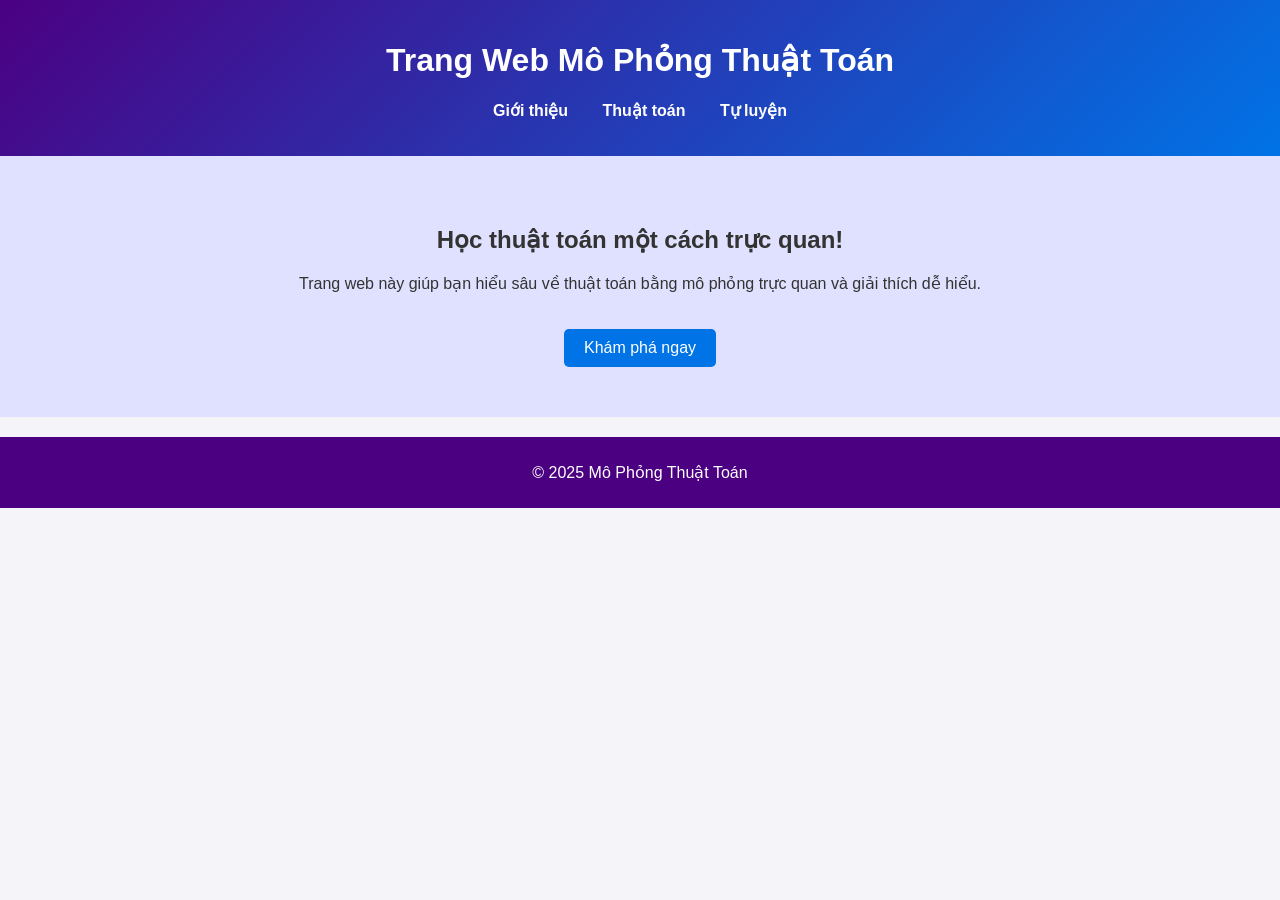
<file: index.html>
<!DOCTYPE html>
<html lang="vi">
<head>
    <meta charset="UTF-8">
    <meta name="viewport" content="width=device-width, initial-scale=1.0">
    <title>Trang Chủ - Mô Phỏng Thuật Toán</title>
    <link rel="stylesheet" href="Homepage.css">
</head>
<body>
    <header>
        <h1>Trang Web Mô Phỏng Thuật Toán</h1>
        <nav>
            <ul>
                <li><a href="about.html">Giới thiệu</a></li>
                <li><a href="algorithms.html">Thuật toán</a></li>
                <li><a href="Practice.html">Tự luyện</a></li>
            </ul>
        </nav>
    </header>
    
    <section id="hero">
        <h2>Học thuật toán một cách trực quan!</h2>
        <p>Trang web này giúp bạn hiểu sâu về thuật toán bằng mô phỏng trực quan và giải thích dễ hiểu.</p>
        <a href="algorithms.html" class="cta-button">Khám phá ngay</a>
    </section>
    
    <footer>
        <p>&copy; 2025 Mô Phỏng Thuật Toán</p>
    </footer>
</body>
</html>
</file>
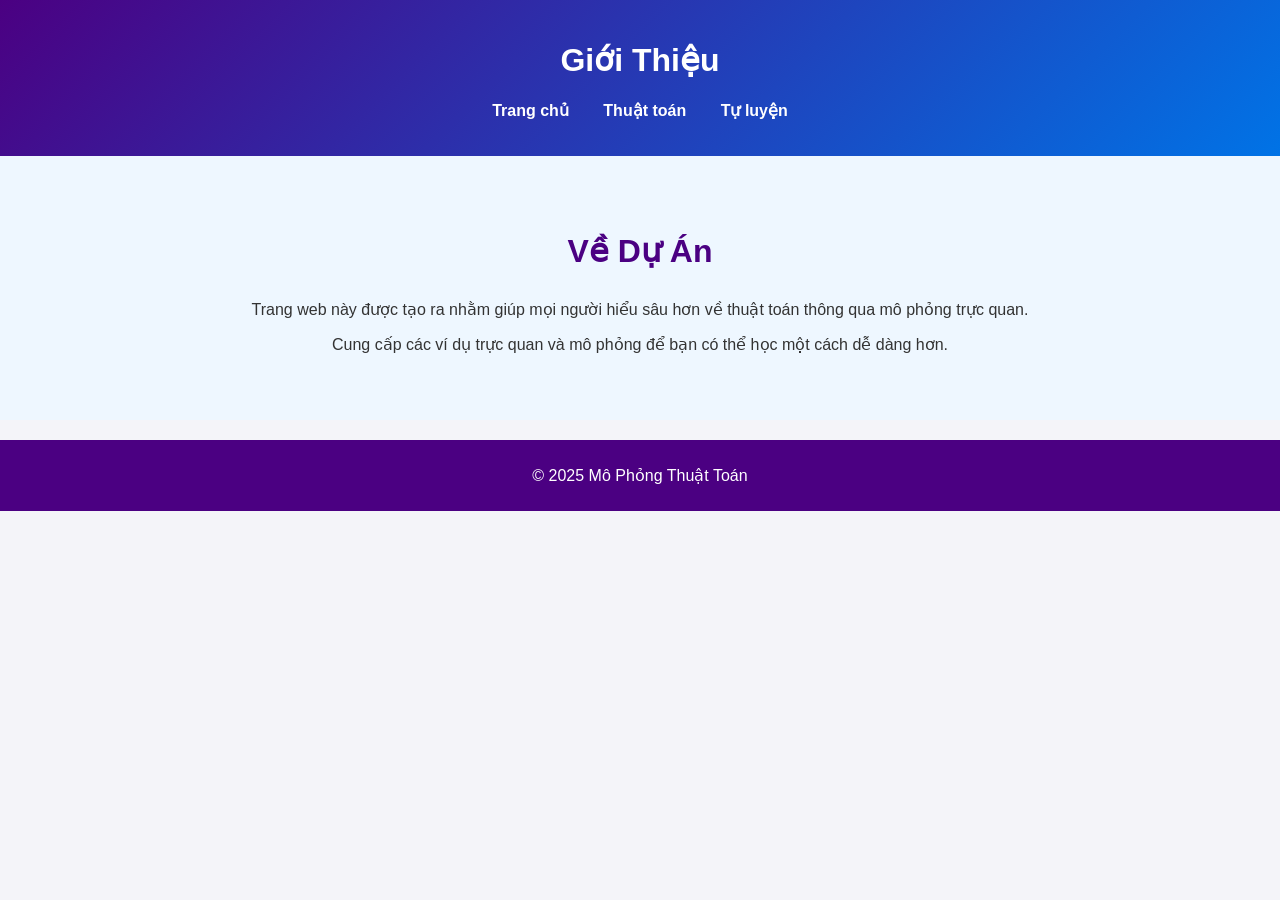
<file: about.html>
<!DOCTYPE html>
<html lang="vi">
<head>
    <meta charset="UTF-8">
    <meta name="viewport" content="width=device-width, initial-scale=1.0">
    <title>Giới Thiệu - Mô Phỏng Thuật Toán</title>
    <link rel="stylesheet" href="Homepage.css">
</head>
<body>
    <header>
        <h1>Giới Thiệu</h1>
        <nav>
            <ul>
                <li><a href="Homepage.html">Trang chủ</a></li>
                <li><a href="algorithms.html">Thuật toán</a></li>
                <li><a href="Practice.html">Tự luyện</a></li>
            </ul>
        </nav>
    </header>

    <section id="about">
        <h2>Về Dự Án</h2>
        <p>Trang web này được tạo ra nhằm giúp mọi người hiểu sâu hơn về thuật toán thông qua mô phỏng trực quan.</p>
        <p>Cung cấp các ví dụ trực quan và mô phỏng để bạn có thể học một cách dễ dàng hơn.</p>
    </section>

    <footer>
        <p>&copy; 2025 Mô Phỏng Thuật Toán</p>
    </footer>
</body>
</html>
</file>
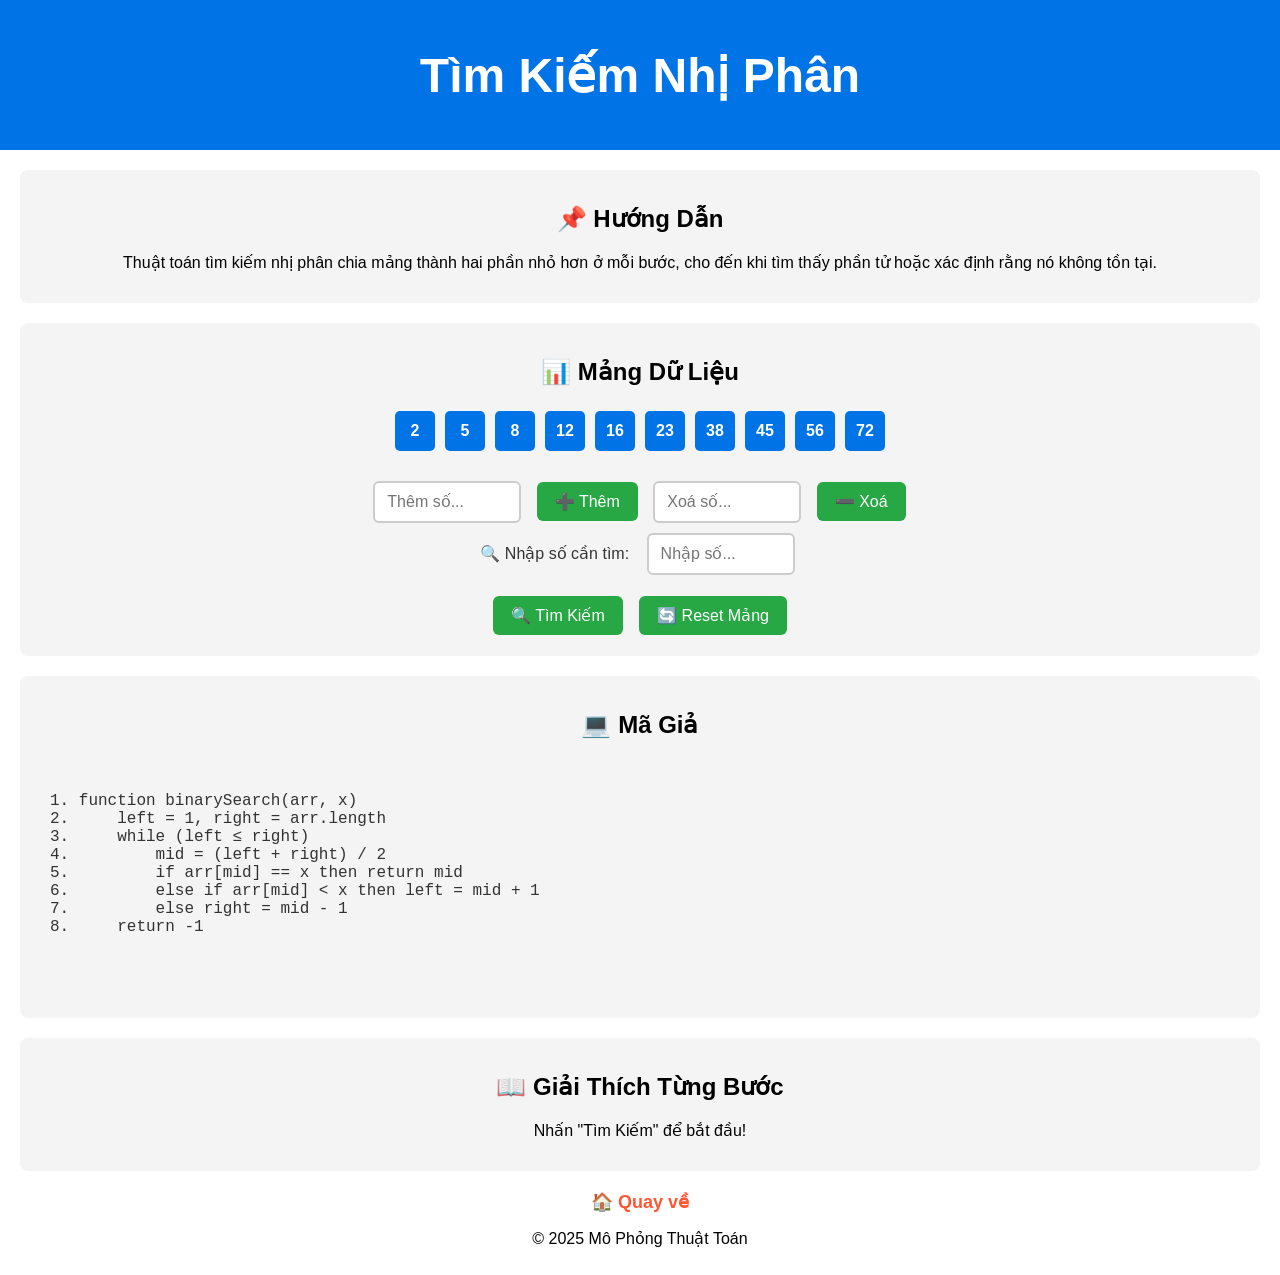
<file: binary_search.html>
<!DOCTYPE html>
<html lang="vi">
<head>
    <meta charset="UTF-8">
    <meta name="viewport" content="width=device-width, initial-scale=1.0">
    <title>Mô Phỏng Tìm Kiếm Nhị Phân</title>
    <link rel="stylesheet" href="binary_search.css">
</head>
<body>

    <header>
        <h1>Tìm Kiếm Nhị Phân</h1>
    </header>

    <section id="instructions">
        <h2>📌 Hướng Dẫn</h2>
        <p>
            Thuật toán tìm kiếm nhị phân chia mảng thành hai phần nhỏ hơn ở mỗi bước, 
            cho đến khi tìm thấy phần tử hoặc xác định rằng nó không tồn tại.
        </p>
    </section>

    <section id="array-container">
        <h2>📊 Mảng Dữ Liệu</h2>
        <div id="array"></div>

        <!-- ✨ Thêm/xoá phần tử -->
        <div class="array-input">
            <input type="number" id="newValue" placeholder="Thêm số...">
            <button onclick="addValue()">➕ Thêm</button>
            <input type="number" id="removeValue" placeholder="Xoá số...">
            <button onclick="removeValue()">➖ Xoá</button>
        </div>

        <label for="searchValue">🔍 Nhập số cần tìm:</label> 
        <input type="number" id="searchValue" placeholder="Nhập số...">

        <div class="buttons">
            <button id="startSearch">🔍 Tìm Kiếm</button>
            <button id="resetArray">🔄 Reset Mảng</button>
        </div>
    </section>

    <section id="code-container">
        <h2>💻 Mã Giả</h2>
        <pre id="code">
<code>
1. function binarySearch(arr, x) 
2.     left = 1, right = arr.length
3.     while (left ≤ right)
4.         mid = (left + right) / 2
5.         if arr[mid] == x then return mid
6.         else if arr[mid] < x then left = mid + 1
7.         else right = mid - 1
8.     return -1
</code>
        </pre>
    </section>

    <section id="explanation">
        <h2>📖 Giải Thích Từng Bước</h2>
        <p id="step">Nhấn "Tìm Kiếm" để bắt đầu!</p>
    </section>

    <a href="algorithms.html" class="home-link">🏠 Quay về</a>

    <script src="binary_search.js"></script>

    <footer>
        <p>&copy; 2025 Mô Phỏng Thuật Toán</p>
    </footer>
</body>
</html>
</file>
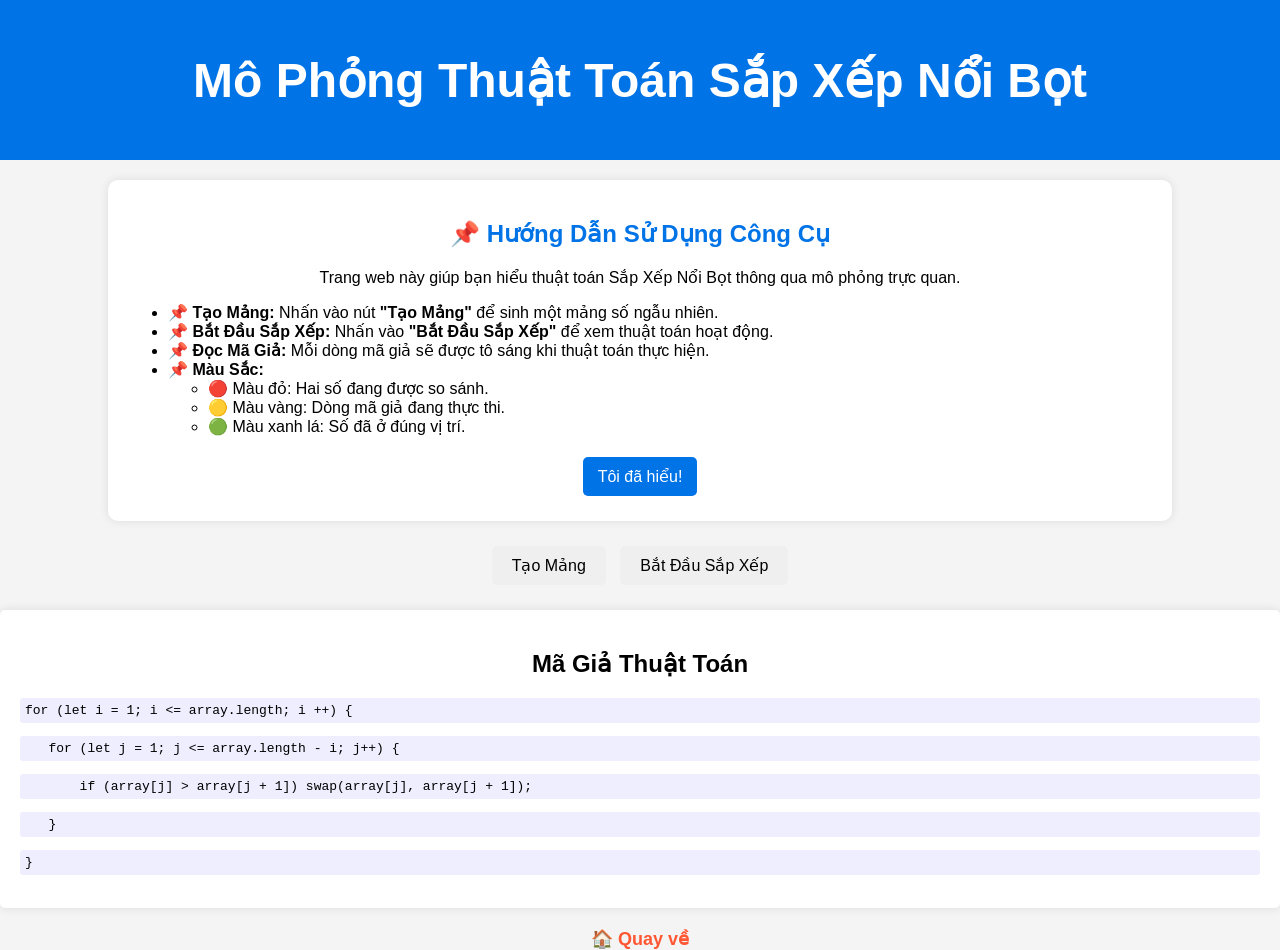
<file: bubble_sort.html>
<!DOCTYPE html>
<html lang="vi">
<head>
    <meta charset="UTF-8">
    <meta name="viewport" content="width=device-width, initial-scale=1.0">
    <title>Mô Phỏng Sắp Xếp Nổi Bọt</title>
    <link rel="stylesheet" href="bubble_sort.css">
</head>
<body>
    <header>
        <h1>Mô Phỏng Thuật Toán Sắp Xếp Nổi Bọt</h1>
    </header>
    <div id="instructions" class="instructions-box">
        <h2>📌 Hướng Dẫn Sử Dụng Công Cụ</h2>
        <p>Trang web này giúp bạn hiểu thuật toán Sắp Xếp Nổi Bọt thông qua mô phỏng trực quan.</p>
        <ul>
            <li>📌 <b>Tạo Mảng:</b> Nhấn vào nút <b>"Tạo Mảng"</b> để sinh một mảng số ngẫu nhiên.</li>
            <li>📌 <b>Bắt Đầu Sắp Xếp:</b> Nhấn vào <b>"Bắt Đầu Sắp Xếp"</b> để xem thuật toán hoạt động.</li>
            <li>📌 <b>Đọc Mã Giả:</b> Mỗi dòng mã giả sẽ được tô sáng khi thuật toán thực hiện.</li>
            <li>📌 <b>Màu Sắc:</b> 
                <ul>
                    <li>🔴 Màu đỏ: Hai số đang được so sánh.</li>
                    <li>🟡 Màu vàng: Dòng mã giả đang thực thi.</li>
                    <li>🟢 Màu xanh lá: Số đã ở đúng vị trí.</li>
                </ul>
            </li>
        </ul>
        <button id="startTutorial">Tôi đã hiểu!</button>
    </div>
    <main>
        <section class="visualization">
            <div id="array-container"></div>
            <div id="explanation">Mô tả thuật toán ở đây...</div>
        </section>
        <section class="controls">
            <button id="generateArray">Tạo Mảng</button>
            <button id="sortArray">Bắt Đầu Sắp Xếp</button>
        </section>
        <section class="code-display">
            <h2>Mã Giả Thuật Toán</h2>
            <pre id="code-display"></pre>
        </section>
    </main>
    <script src="bubble_sort.js"></script>
    <a href="algorithms.html" class="home-link">🏠 Quay về</a>

    
</body>
</html>
</file>
<file: Homepage.css>
body {
    font-family: Arial, sans-serif;
    margin: 0;
    padding: 0;
    background-color: #f4f4f9;
    color: #333;
    text-align: center;
    transition: background-color 0.3s ease-in-out;
}

header {
    background: linear-gradient(135deg, #4b0082, #0073e6);
    color: white;
    padding: 20px;
}

nav ul {
    list-style: none;
    padding: 0;
}

nav ul li {
    display: inline;
    margin: 0 15px;
}

nav ul li a {
    color: white;
    text-decoration: none;
    font-weight: bold;
    transition: color 0.3s ease-in-out;
}

nav ul li a:hover {
    color: #ffdd57;
}

#hero {
    padding: 50px 20px;
    background-color: #e0e0ff;
    animation: fadeIn 1s ease-in-out;
}

.cta-button {
    display: inline-block;
    background: #0073e6;
    color: white;
    padding: 10px 20px;
    margin-top: 20px;
    text-decoration: none;
    border-radius: 5px;
    transition: transform 0.2s, background 0.3s;
}

.cta-button:hover {
    background: #005bb5;
    transform: scale(1.05);
}

#algorithms {
    padding: 40px 20px;
}

.algorithm-list {
    display: flex;
    justify-content: center;
    gap: 20px;
    flex-wrap: wrap;
}

.algorithm {
    background: white;
    padding: 15px;
    border-radius: 8px;
    box-shadow: 2px 2px 10px rgba(0, 0, 0, 0.1);
    width: 200px;
    transition: transform 0.3s ease-in-out, box-shadow 0.3s ease-in-out;
}

.algorithm img {
    width: 150px;  /* Đặt chiều rộng cố định */
    height: auto;  /* Giữ tỷ lệ gốc của hình ảnh */
    border-radius: 8px;
}


.algorithm:hover {
    transform: translateY(-5px);
    box-shadow: 4px 4px 15px rgba(0, 0, 0, 0.2);
}

.algorithm a {
    display: block;
    margin-top: 10px;
    color: #0073e6;
    text-decoration: none;
    font-weight: bold;
    transition: color 0.3s ease-in-out;
}

.algorithm a:hover {
    text-decoration: underline;
    color: #ff5733;
}

footer {
    background: #4b0082;
    color: white;
    padding: 10px;
    margin-top: 20px;
    animation: slideUp 1s ease-in-out;
}

@keyframes fadeIn {
    from { opacity: 0; }
    to { opacity: 1; }
}

@keyframes slideUp {
    from { transform: translateY(20px); opacity: 0; }
    to { transform: translateY(0); opacity: 1; }
}

#about {
    padding: 50px 20px;
    background-color: #eef7ff;
    animation: fadeIn 1s ease-in-out;
}

#about h2 {
    font-size: 2rem;
    color: #4b0082;
    margin-bottom: 30px;
}

.practice-sites {
    display: flex;
    flex-wrap: wrap;
    justify-content: center;
    gap: 30px;
}

.site {
    background: white;
    padding: 20px;
    border-radius: 10px;
    width: 180px;
    box-shadow: 0 4px 10px rgba(0,0,0,0.1);
    transition: transform 0.3s ease, box-shadow 0.3s ease;
    text-align: center;
}

.site:hover {
    transform: translateY(-5px);
    box-shadow: 0 6px 16px rgba(0,0,0,0.15);
}

.site img {
    width: 100px;
    height: auto;
    margin-bottom: 10px;
    object-fit: contain;
}

.site a {
    display: block;
    font-size: 1.1rem;
    color: #0073e6;
    font-weight: bold;
    text-decoration: none;
    transition: color 0.3s ease;
}

.site a:hover {
    color: #ff5733;
    text-decoration: underline;
}
</file>
<file: binary_search.css>
body {
    font-family: Arial, sans-serif;
    background-color: #ffffff; /* Đổi nền thành màu trắng */
    color: black; /* Thay đổi màu chữ sang đen cho dễ đọc */
    text-align: center;
    margin: 0;
    padding: 0;
}

header {
    background-color: #0073e6;
    padding: 15px;
    font-size: 24px;
    color: white;
}

.home-button {
    text-decoration: none;
    color: white;
    background-color: #ff6600;
    padding: 10px 15px;
    border-radius: 5px;
    position: absolute;
    top: 15px;
    right: 20px;
}

section {
    margin: 20px;
    padding: 15px;
    background-color: #f4f4f4; /* Màu nền sáng cho section */
    border-radius: 8px;
}

#array {
    display: flex;
    justify-content: center;
    margin: 20px 0;
}

.array-box {
    width: 40px;
    height: 40px;
    margin: 5px;
    line-height: 40px;
    background-color: #0073e6;
    color: white;
    font-weight: bold;
    border-radius: 5px;
}

pre {
    background-color: #f4f4f4; /* Màu nền sáng cho mã giả */
    color: #333;
    padding: 15px;
    font-size: 16px;
    border-radius: 8px;
    white-space: pre-wrap;
    word-wrap: break-word;
    text-align: left;
}

.highlight {
    background-color: yellow;
    color: black;
    font-weight: bold;
}

.home-link {
    display: block;
    text-align: center;
    font-size: 18px;
    color: #ff5733;
    text-decoration: none;
    font-weight: bold;
    margin-top: 20px;
}

.home-link:hover {
    color: #cc4627;
    text-decoration: underline;
}
/* ==== INPUT STYLING ==== */
input[type="number"] {
    padding: 10px 12px;
    font-size: 16px;
    border: 2px solid #ccc;
    border-radius: 6px;
    outline: none;
    transition: border-color 0.3s, box-shadow 0.3s;
    width: 120px;
    margin: 5px;
}

input[type="number"]:focus {
    border-color: #0073e6;
    box-shadow: 0 0 5px rgba(0, 115, 230, 0.5);
}

/* ==== LABEL STYLING ==== */
label {
    font-size: 16px;
    margin-right: 8px;
    font-weight: 500;
    color: #333;
}

/* ==== BUTTON GROUP ==== */
.buttons {
    margin-top: 10px;
}

button {
    padding: 10px 18px;
    margin: 6px;
    font-size: 16px;
    border: none;
    border-radius: 6px;
    background-color: #28a745;
    color: white;
    cursor: pointer;
    transition: background-color 0.3s ease;
}

button:hover {
    background-color: #218838;
}

button:active {
    transform: scale(0.97);
}

/* ==== FORM GROUP FOR ADD / REMOVE ==== */
.input-group {
    display: flex;
    justify-content: center;
    align-items: center;
    gap: 12px;
    margin-top: 15px;
    flex-wrap: wrap;
}

.input-group input[type="number"] {
    width: 100px;
}

.input-group button {
    background-color: #0073e6;
}

.input-group button:hover {
    background-color: #005bb5;
}
</file>
<file: bubble_sort.css>
body {
    font-family: Arial, sans-serif;
    text-align: center;
    background-color: #f4f4f4;
    margin: 0;
    padding: 0;
}

header {
    background-color: #0073e6;
    color: white;
    padding: 20px;
    font-size: 24px;
}

.visualization {
    display: flex;
    flex-direction: column;
    align-items: center;
    margin-top: 20px;
}

#array-container {
    display: flex;
    justify-content: center;
    align-items: flex-end;
    height: 300px;
    gap: 5px;
    margin: 20px 0;
}

.array-bar {
    width: 30px;
    background-color: #0073e6;
    color: white;
    display: flex;
    align-items: flex-end;
    justify-content: center;
    transition: all 0.5s ease-in-out;
}

.controls {
    margin: 20px;
}

button {
    padding: 10px 20px;
    font-size: 16px;
    margin: 5px;
    border: none;
    cursor: pointer;
    border-radius: 5px;
    transition: background 0.3s;
}

button:hover {
    background-color: #005bb5;
    color: white;
}

#explanation {
    font-size: 18px;
    margin-top: 10px;
    font-weight: bold;
}

.code-display {
    margin-top: 20px;
    background: #ffffff;
    padding: 20px;
    border-radius: 5px;
    box-shadow: 0 0 10px rgba(0, 0, 0, 0.1);
}

#code-display pre {
    text-align: left;
    padding: 5px;
    background: #eef;
    border-radius: 3px;
}

.instructions-box {
    background-color: #ffffff;
    border-radius: 10px;
    padding: 20px;
    width: 80%;
    margin: 20px auto;
    box-shadow: 0px 0px 10px rgba(0, 0, 0, 0.1);
}

.instructions-box h2 {
    color: #0073e6;
}

.instructions-box ul {
    text-align: left;
}

.instructions-box button {
    background-color: #0073e6;
    color: white;
    padding: 10px 15px;
    border: none;
    border-radius: 5px;
    font-size: 16px;
    cursor: pointer;
}

.instructions-box button:hover {
    background-color: #005bb5;
}

.home-button {
    background-color: #ff5733;
    color: white;
    padding: 10px 20px;
    border: none;
    border-radius: 5px;
    font-size: 16px;
    cursor: pointer;
    display: block;
    margin: 20px auto;
    text-align: center;
}

.home-link {
    display: block;
    text-align: center;
    font-size: 18px;
    color: #ff5733;
    text-decoration: none;
    font-weight: bold;
    margin-top: 20px;
}

.home-link:hover {
    color: #cc4627;
    text-decoration: underline;
}
</file>
